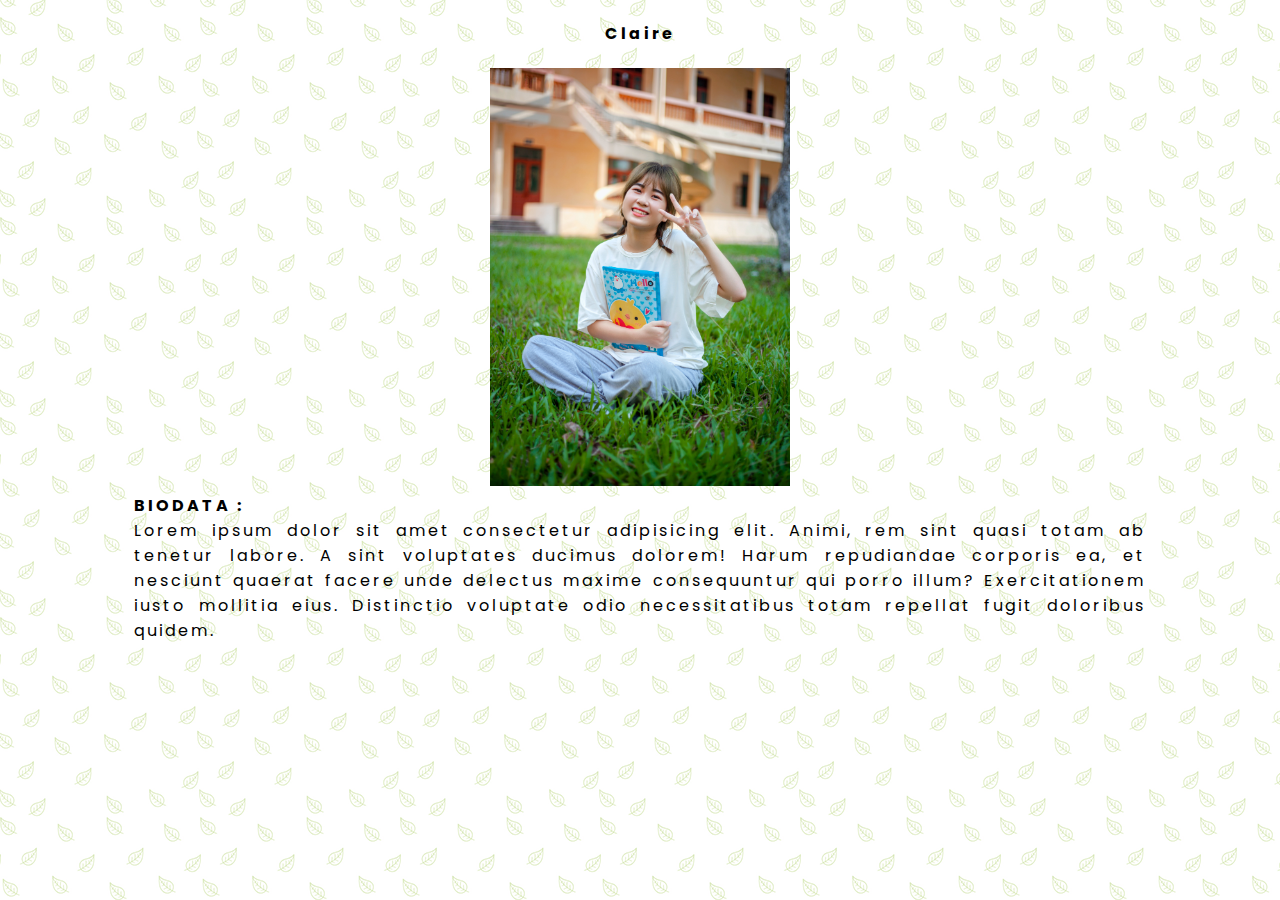
<file: cssdasar/detail_data2.html>
<!DOCTYPE html>
<html lang="en">
  <head>
    <meta charset="UTF-8" />
    <meta http-equiv="X-UA-Compatible" content="IE=edge" />
    <meta name="viewport" content="width=device-width, initial-scale=1.0" />
    <title>Claire | Detail Data</title>
    <!-- css -->
    <link rel="stylesheet" href="detail.css" />
    <!-- font -->
    <link rel="preconnect" href="https://fonts.googleapis.com" />
    <link rel="preconnect" href="https://fonts.gstatic.com" crossorigin />
    <link href="https://fonts.googleapis.com/css2?family=Poppins&display=swap" rel="stylesheet" />
  </head>
  <body>
    <h4>Claire</h4>
    <img src="img/claire.jpg" alt="Claire" width="300" />
    <p><strong>BIODATA :</strong></p>
    <p>
      Lorem ipsum dolor sit amet consectetur adipisicing elit. Animi, rem sint quasi totam ab tenetur labore. A sint voluptates ducimus dolorem! Harum repudiandae corporis ea, et nesciunt quaerat facere unde delectus maxime consequuntur qui
      porro illum? Exercitationem iusto mollitia eius. Distinctio voluptate odio necessitatibus totam repellat fugit doloribus quidem.
    </p>
  </body>
</html>
</file>
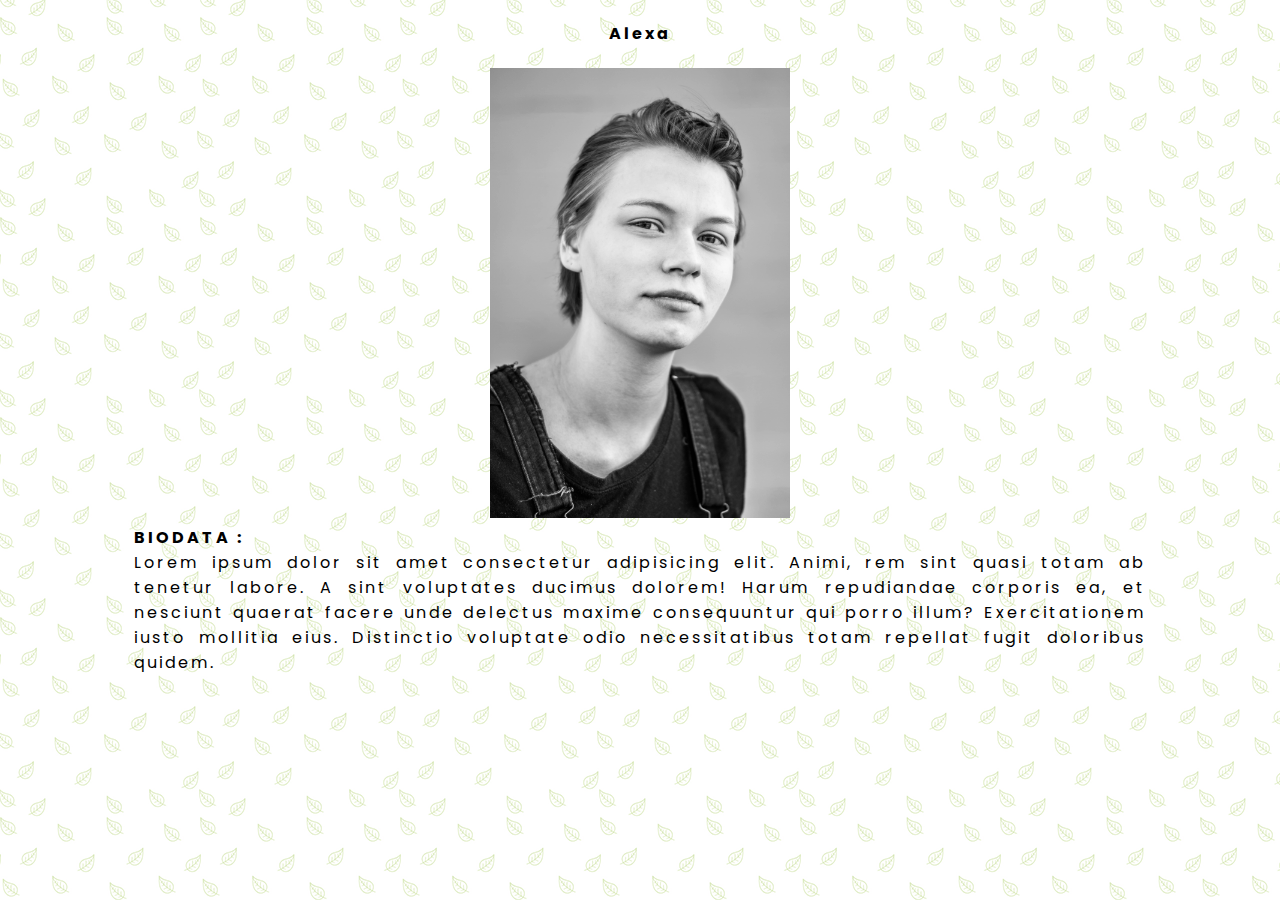
<file: cssdasar/detail_data3.html>
<!DOCTYPE html>
<html lang="en">
  <head>
    <meta charset="UTF-8" />
    <meta http-equiv="X-UA-Compatible" content="IE=edge" />
    <meta name="viewport" content="width=device-width, initial-scale=1.0" />
    <title>Alexa | Detail Data</title>
    <!-- css -->
    <link rel="stylesheet" href="detail.css" />
    <!-- font -->
    <link rel="preconnect" href="https://fonts.googleapis.com" />
    <link rel="preconnect" href="https://fonts.gstatic.com" crossorigin />
    <link href="https://fonts.googleapis.com/css2?family=Poppins&display=swap" rel="stylesheet" />
  </head>
  <body>
    <h4>Alexa</h4>
    <img src="img/alexa.jpg" alt="Alexa" width="300" />
    <p><strong>BIODATA :</strong></p>
    <p>
      Lorem ipsum dolor sit amet consectetur adipisicing elit. Animi, rem sint quasi totam ab tenetur labore. A sint voluptates ducimus dolorem! Harum repudiandae corporis ea, et nesciunt quaerat facere unde delectus maxime consequuntur qui
      porro illum? Exercitationem iusto mollitia eius. Distinctio voluptate odio necessitatibus totam repellat fugit doloribus quidem.
    </p>
  </body>
</html>
</file>
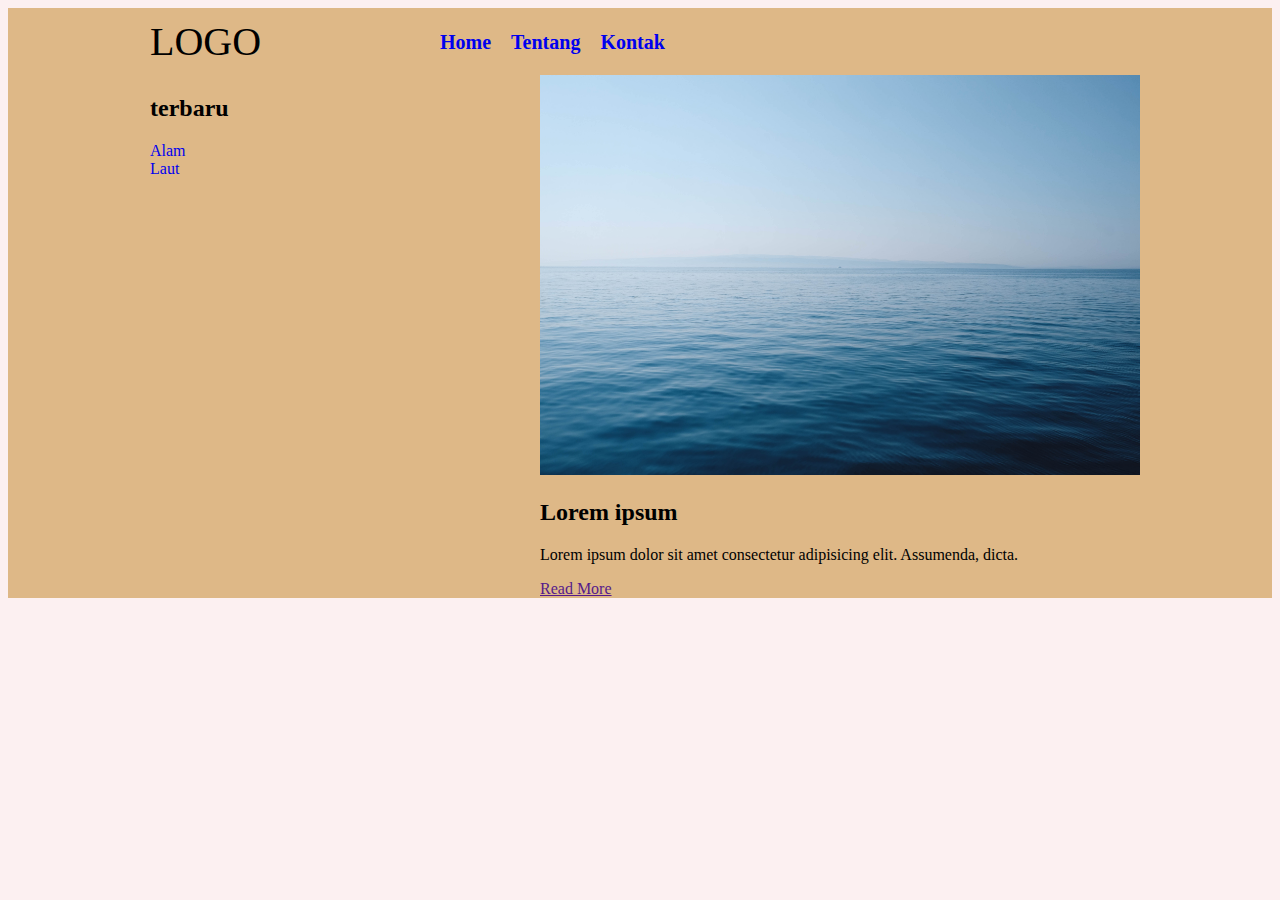
<file: csslanjutan/laut.html>
<!DOCTYPE html>
<html lang="en">
  <head>
    <meta charset="UTF-8" />
    <meta http-equiv="X-UA-Compatible" content="IE=edge" />
    <meta name="viewport" content="width=device-width, initial-scale=1.0" />
    <title>Laut</title>
    <!-- css -->
    <link rel="stylesheet" href="style.css" />
  </head>
  <body>
    <div id="header" class="wrapper">
      <div class="container">
        <div id="logo">LOGO</div>
        <div id="menu">
          <ul>
            <li><a href="index.html">Home</a></li>
            <li><a href="tentang.html">Tentang</a></li>
            <li><a href="kontak.html">Kontak</a></li>
          </ul>
        </div>
      </div>
    </div>
    <div class="wrapper">
      <div class="container">
        <div class="sidebar">
          <div class="recent-article">
            <h2>terbaru</h2>
            <ul>
              <li><a href="alam.html">Alam</a></li>
              <li><a href="laut.html">Laut</a></li>
            </ul>
          </div>
        </div>
        <div class="content">
          <div class="blog-singe">
            <div class="image-box">
              <img src="../cssdasar/img/laut.jpg" alt="gambar" height="400" />
            </div>
            <div class="text-box">
              <h2>Lorem ipsum</h2>
              <p>Lorem ipsum dolor sit amet consectetur adipisicing elit. Assumenda, dicta.</p>
              <a href="">Read More</a>
            </div>
          </div>
        </div>
        <div class="clear"></div>
      </div>
    </div>
  </body>
</html>
</file>
<file: cssdasar/detail.css>
body {
  font-family: "Poppins", sans-serif;
  letter-spacing: 3px;
  text-align: center;
  background-image: url(img/bg.webp);
}
p {
  text-align: justify;
  margin: 0 10%;
}
</file>
<file: csslanjutan/style.css>
body {
  background-color: #fcf0f1;
}
.wrapper {
  background-color: burlywood;
}
.container {
  width: 1000px;
  margin: auto;
  padding: 0 10px;
}
.sidebar {
  width: 400px;
  float: left;
}
.content {
  width: 600px;
  float: right;
}
.clear {
  clear: both;
}

#logo {
  font-size: 40px;
  padding: 10px;
}

#menu {
  margin-top: -60px;
  float: right;
  width: 750px;
}
#menu li {
  float: left;
  list-style: none;
  margin: 0 10px;
}
#menu li a {
  font-size: 20px;
  font-weight: bold;
  text-decoration: none;
}

.blog-content {
  float: left;
  max-width: 200px;
  margin: 20px 10px;
}

.blog-content img {
  width: 100px;
  object-fit: cover;
}
.blog-single {
  float: left;
  max-width: 720px;
}

.blog-single img {
  width: 100px;
  object-fit: cover;
}

.recent-article {
  padding: 0 10px;
}
.recent-article ul {
  padding: 0;
  margin: 0;
  list-style: none;
}
.recent-article ul li a {
  text-decoration: none;
}
</file>
